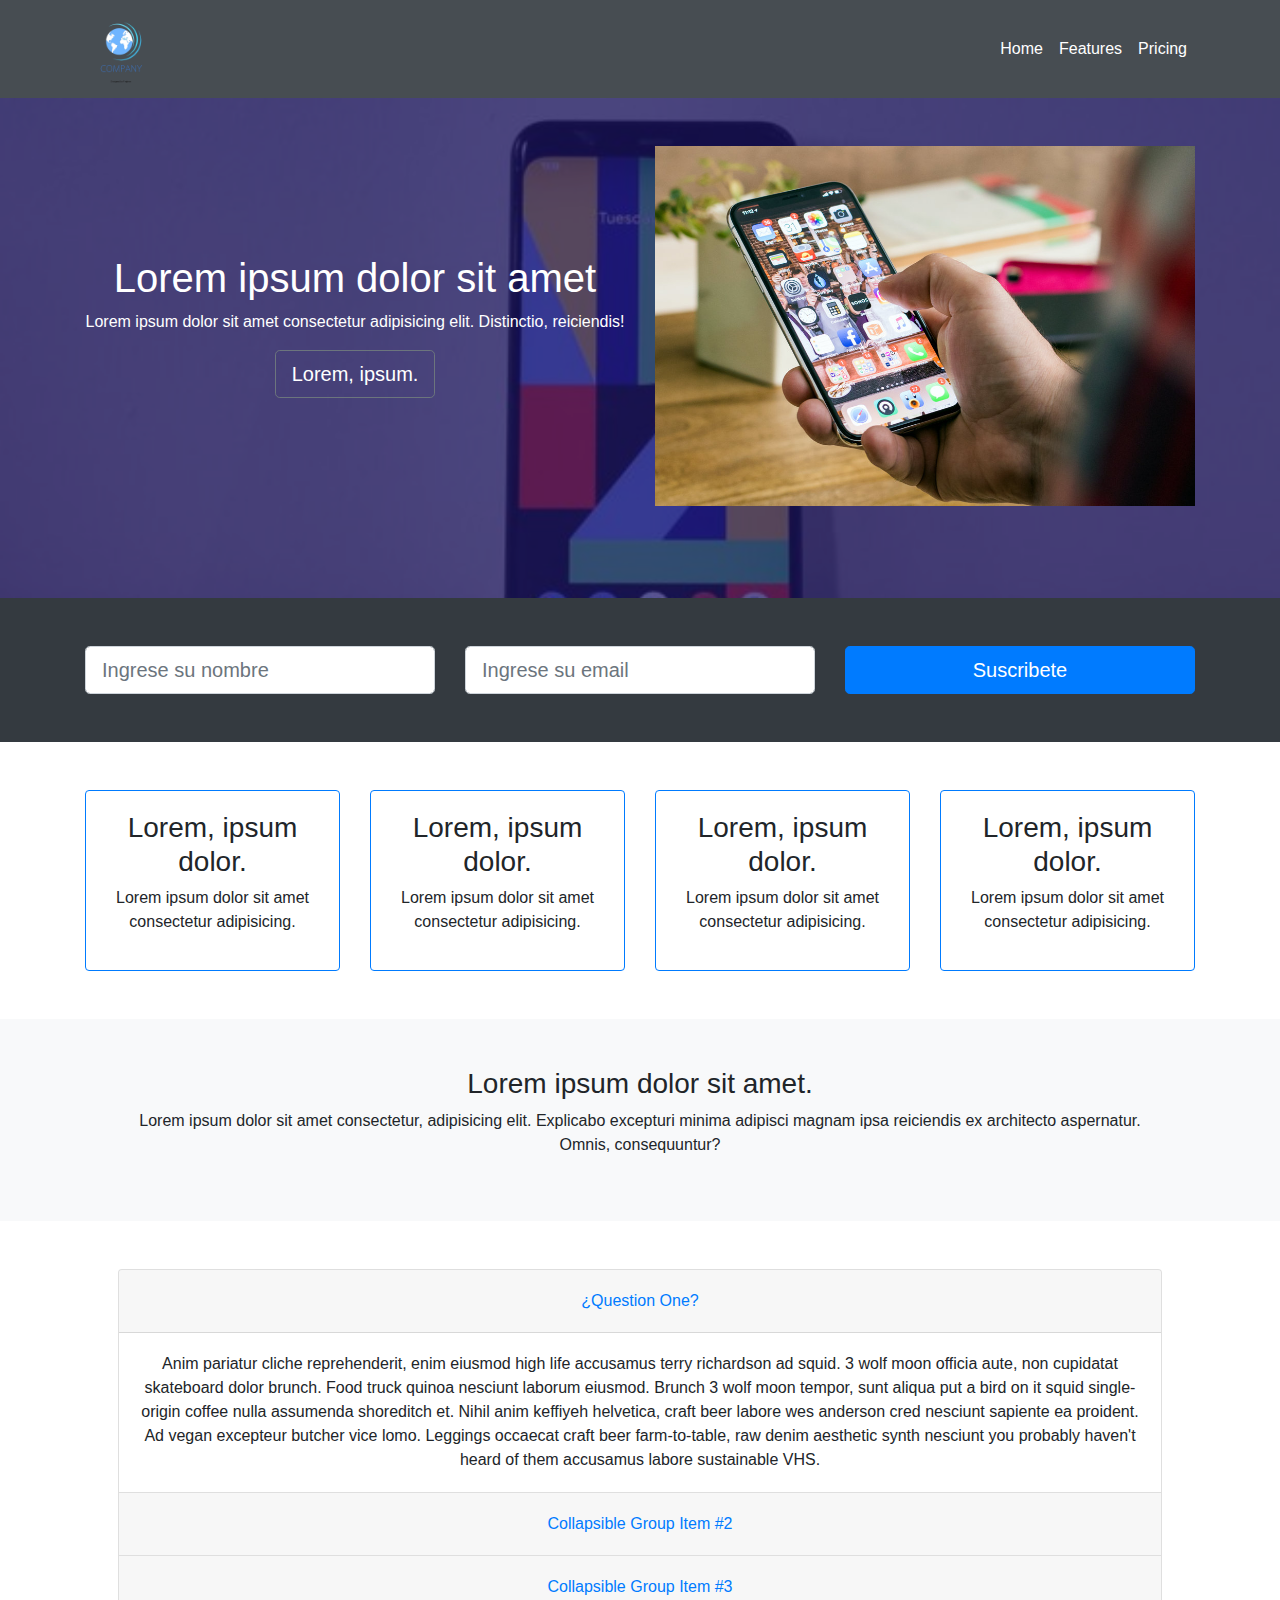
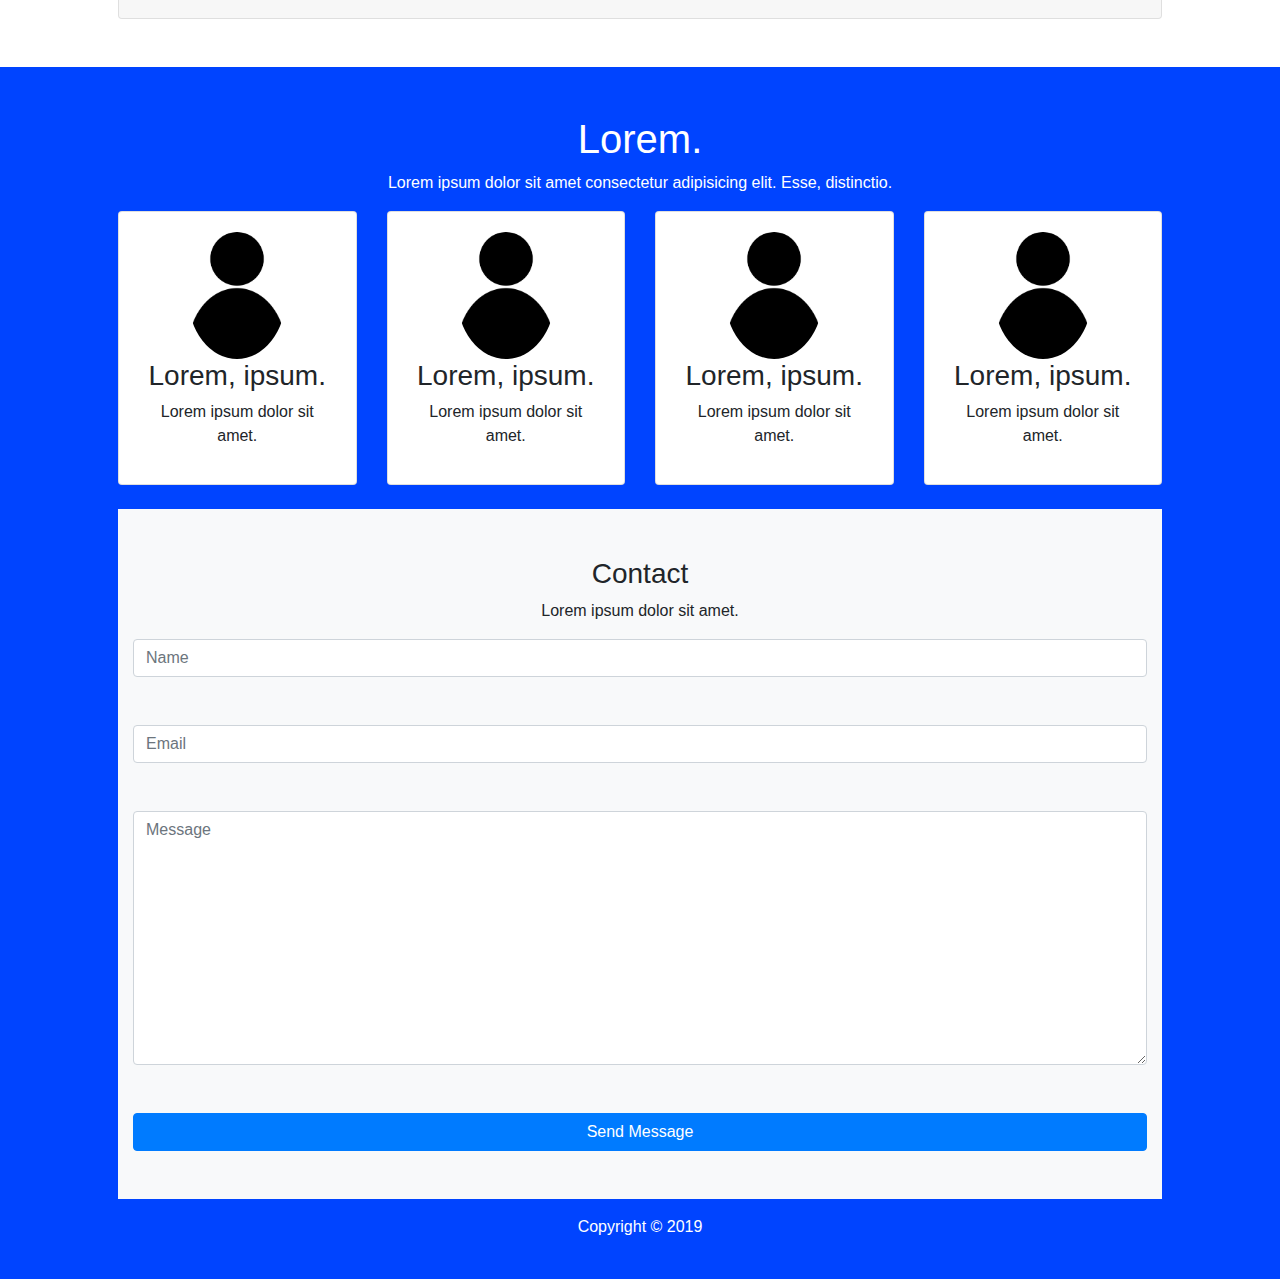
<file: Pagina 3/src/index2.html>
<!DOCTYPE html>
<html lang="es">

<head>
  <meta charset="UTF-8">
  <meta name="viewport" content="width=device-width, initial-scale=1.0">
  <meta http-equiv="X-UA-Compatible" content="ie=edge">
  <title>Pagina 2</title>
  <!-- Bootstrap -->
  <link rel="stylesheet" href="https://stackpath.bootstrapcdn.com/bootstrap/4.3.1/css/bootstrap.min.css"
    integrity="sha384-ggOyR0iXCbMQv3Xipma34MD+dH/1fQ784/j6cY/iJTQUOhcWr7x9JvoRxT2MZw1T" crossorigin="anonymous">
  <link rel="stylesheet" href="main.css">
</head>

<body>
  <!-- Navbar -->
  <nav class="navbar navbar-expand-lg navbar-dark bg-dark">
    <div class="container">
      <a class="navbar-brand" href="/">
        <img src="../img/logo.png" alt="" style="width: 20%;">
      </a>
      <button class="navbar-toggler" type="button" data-toggle="collapse" data-target="#navbarNav"
        aria-controls="navbarNav" aria-expanded="false" aria-label="Toggle navigation">
        <span class="navbar-toggler-icon"></span>
      </button>
      <div class="collapse navbar-collapse" id="navbarNav">
        <ul class="navbar-nav ml-auto">
          <li class="nav-item active">
            <a class="nav-link" href="#">Home</a>
          </li>
          <li class="nav-item">
            <a class="nav-link" href="#">Features</a>
          </li>
          <li class="nav-item">
            <a class="nav-link" href="#">Pricing</a>
          </li>

        </ul>
      </div>
    </div>
  </nav>

  <!-- Cabecera -->
  <header class="main-header">
    <div class="background-overlay text-white py-5">
      <div class="container">
        <div class="row">
          <div class="col-md-6 text-center justify-content-center align-self-center">
            <h1>Lorem ipsum dolor sit amet</h1>
            <p>Lorem ipsum dolor sit amet consectetur adipisicing elit. Distinctio, reiciendis!</p>
            <a href="#" class="btn btn-outline-secondary btn-lg text-white">Lorem, ipsum.</a>
          </div>

          <div class="col-md-6">
            <img src="../img/img2.jpg" alt="" class="img-fluid d-none d-sm-block">
          </div>
        </div>
      </div>

    </div>
  </header>

  <section class="bg-dark text-white py-5">
    <div class="container">
      <div class="row">
        <div class="col-md-4">
          <input type="text" class="form-control form-control-lg" placeholder="Ingrese su nombre">
        </div>
        <div class="col-md-4">
          <input type="email" class="form-control form-control-lg" placeholder="Ingrese su email">
        </div>
        <div class="col-md-4">
          <button class="btn btn-primary btn-lg btn-block">
            Suscribete
          </button>
        </div>
      </div>

    </div>
  </section>

  <section class="py-5">
    <div class="container">
      <div class="row">
        <div class="col-md-3">
          <div class="card text-center border-primary">
            <div class="card-body">
              <h3>Lorem, ipsum dolor.</h3>
              <p>Lorem ipsum dolor sit amet consectetur adipisicing.</p>
            </div>
          </div>

        </div>
        <div class="col-md-3">
          <div class="card text-center border-primary">
            <div class="card-body">
              <h3>Lorem, ipsum dolor.</h3>
              <p>Lorem ipsum dolor sit amet consectetur adipisicing.</p>
            </div>
          </div>
        </div>
        <div class="col-md-3">
          <div class="card text-center border-primary">
            <div class="card-body">
              <h3>Lorem, ipsum dolor.</h3>
              <p>Lorem ipsum dolor sit amet consectetur adipisicing.</p>
            </div>
          </div>
        </div>
        <div class="col-md-3">
          <div class="card text-center border-primary">
            <div class="card-body">
              <h3>Lorem, ipsum dolor.</h3>
              <p>Lorem ipsum dolor sit amet consectetur adipisicing.</p>
            </div>
          </div>
        </div>
      </div>
    </div>
  </section>

  <section class="bg-light text-center">
    <div class="container">
      <div class="row">
        <div class="m-5">
          <h3>Lorem ipsum dolor sit amet.</h3>
          <p>Lorem ipsum dolor sit amet consectetur, adipisicing elit. Explicabo excepturi minima adipisci magnam ipsa
            reiciendis ex architecto aspernatur. Omnis, consequuntur?</p>

        </div>
      </div>
    </div>
  </section>

  <section class="container text-center p-5">
    <div class="row">
      <div class="col-md">
        <div class="accordion" id="accordionExample">
          <div class="card">
            <div class="card-header" id="headingOne">
              <h5 class="mb-0">
                <button class="btn btn-link" type="button" data-toggle="collapse" data-target="#collapseOne"
                  aria-expanded="true" aria-controls="collapseOne">
                  ¿Question One?
                </button>
              </h5>
            </div>

            <div id="collapseOne" class="collapse show" aria-labelledby="headingOne" data-parent="#accordionExample">
              <div class="card-body">
                Anim pariatur cliche reprehenderit, enim eiusmod high life accusamus terry richardson ad squid. 3 wolf
                moon officia aute, non cupidatat skateboard dolor brunch. Food truck quinoa nesciunt laborum eiusmod.
                Brunch 3 wolf moon tempor, sunt aliqua put a bird on it squid single-origin coffee nulla assumenda
                shoreditch et. Nihil anim keffiyeh helvetica, craft beer labore wes anderson cred nesciunt sapiente ea
                proident. Ad vegan excepteur butcher vice lomo. Leggings occaecat craft beer farm-to-table, raw denim
                aesthetic synth nesciunt you probably haven't heard of them accusamus labore sustainable VHS.
              </div>
            </div>
          </div>
          <div class="card">
            <div class="card-header" id="headingTwo">
              <h5 class="mb-0">
                <button class="btn btn-link collapsed" type="button" data-toggle="collapse" data-target="#collapseTwo"
                  aria-expanded="false" aria-controls="collapseTwo">
                  Collapsible Group Item #2
                </button>
              </h5>
            </div>
            <div id="collapseTwo" class="collapse" aria-labelledby="headingTwo" data-parent="#accordionExample">
              <div class="card-body">
                Anim pariatur cliche reprehenderit, enim eiusmod high life accusamus terry richardson ad squid. 3 wolf
                moon officia aute, non cupidatat skateboard dolor brunch. Food truck quinoa nesciunt laborum eiusmod.
                Brunch 3 wolf moon tempor, sunt aliqua put a bird on it squid single-origin coffee nulla assumenda
                shoreditch et. Nihil anim keffiyeh helvetica, craft beer labore wes anderson cred nesciunt sapiente ea
                proident. Ad vegan excepteur butcher vice lomo. Leggings occaecat craft beer farm-to-table, raw denim
                aesthetic synth nesciunt you probably haven't heard of them accusamus labore sustainable VHS.
              </div>
            </div>
          </div>
          <div class="card">
            <div class="card-header" id="headingThree">
              <h5 class="mb-0">
                <button class="btn btn-link collapsed" type="button" data-toggle="collapse" data-target="#collapseThree"
                  aria-expanded="false" aria-controls="collapseThree">
                  Collapsible Group Item #3
                </button>
              </h5>
            </div>
            <div id="collapseThree" class="collapse" aria-labelledby="headingThree" data-parent="#accordionExample">
              <div class="card-body">
                Anim pariatur cliche reprehenderit, enim eiusmod high life accusamus terry richardson ad squid. 3 wolf
                moon officia aute, non cupidatat skateboard dolor brunch. Food truck quinoa nesciunt laborum eiusmod.
                Brunch 3 wolf moon tempor, sunt aliqua put a bird on it squid single-origin coffee nulla assumenda
                shoreditch et. Nihil anim keffiyeh helvetica, craft beer labore wes anderson cred nesciunt sapiente ea
                proident. Ad vegan excepteur butcher vice lomo. Leggings occaecat craft beer farm-to-table, raw denim
                aesthetic synth nesciunt you probably haven't heard of them accusamus labore sustainable VHS.
              </div>
            </div>
          </div>
        </div>
      </div>
    </div>
  </section>

  <section class="team text-center">
    <div class="container p-5">
      <h1 class="text-white">
        Lorem.
      </h1>
      <p class="text-white">Lorem ipsum dolor sit amet consectetur adipisicing elit. Esse, distinctio.</p>
      <div class="row">
        <div class="col-lg-3">
          <div class="card">
            <div class="card-body">
              <img src="../img/person.png" class="img-fluid rounded-circle w-50" alt="">
              <h3>Lorem, ipsum.</h3>
              <p>Lorem ipsum dolor sit amet.</p>
            </div>
          </div>
        </div>
        <div class="col-lg-3">
          <div class="card">
            <div class="card-body">
              <img src="../img/person.png" class="img-fluid rounded-circle w-50" alt="">
              <h3>Lorem, ipsum.</h3>
              <p>Lorem ipsum dolor sit amet.</p>
            </div>
          </div>
        </div>
        <div class="col-lg-3">
          <div class="card">
            <div class="card-body">
              <img src="../img/person.png" class="img-fluid rounded-circle w-50" alt="">
              <h3>Lorem, ipsum.</h3>
              <p>Lorem ipsum dolor sit amet.</p>
            </div>
          </div>
        </div>
        <div class="col-lg-3">
          <div class="card">
            <div class="card-body">
              <img src="../img/person.png" class="img-fluid rounded-circle w-50" alt="">
              <h3>Lorem, ipsum.</h3>
              <p>Lorem ipsum dolor sit amet.</p>
            </div>
          </div>
        </div>
      </div>
      <br>

      <section class="bg-light py-5">
        <div class="container">
          <div class="row">
            <div class="col-lg" >
              <h3>Contact</h3>
              <p>Lorem ipsum dolor sit amet.</p>
              <form action="">
                <div class="input-group mb-5">
                  <input type="text" class="form-control" placeholder="Name">
                </div>
                <div class="input-group mb-5">
                  <input type="email" class="form-control" placeholder="Email">
                </div>
                <div class="input-group mb-5">
                  <textarea name="" id="" cols="30" rows="10" placeholder="Message" class="form-control"></textarea>
                </div>
                <button class="btn btn-primary btn-block">
                  Send Message
                </button>

              </form>
            </div>
          </div>
        </div>
      </section>

      <footer class="container p-3 text-center text-white">
        <p>Copyright &copy; 2019</p>

      </footer>

    </div>
    </div>

  </section>










  <!-- Bootstrap JS -->
  <script src="https://code.jquery.com/jquery-3.3.1.slim.min.js"
    integrity="sha384-q8i/X+965DzO0rT7abK41JStQIAqVgRVzpbzo5smXKp4YfRvH+8abtTE1Pi6jizo"
    crossorigin="anonymous"></script>
  <script src="https://cdnjs.cloudflare.com/ajax/libs/popper.js/1.14.7/umd/popper.min.js"
    integrity="sha384-UO2eT0CpHqdSJQ6hJty5KVphtPhzWj9WO1clHTMGa3JDZwrnQq4sF86dIHNDz0W1"
    crossorigin="anonymous"></script>
  <script src="https://stackpath.bootstrapcdn.com/bootstrap/4.3.1/js/bootstrap.min.js"
    integrity="sha384-JjSmVgyd0p3pXB1rRibZUAYoIIy6OrQ6VrjIEaFf/nJGzIxFDsf4x0xIM+B07jRM"
    crossorigin="anonymous"></script>
</body>

</html>
</file>
<file: Pagina 3/src/main.css>
.navbar{
    box-shadow: 2px 2px 5px #000;
    opacity: .9;
}

.navbar .nav-item .nav-link{
    color: white;
}

.main-header{
    background: url(../img/fondo.jpg);
    background-size: cover;
    min-height: 500px;
    position: relative;
}

.background-overlay{
    position: absolute;
    background-color:rgba(27, 20, 100, 0.705) ;
    top: 0;
    left: 0;
    width: 100%;
    height: 100%;
}

.team, footer{
    background-color: rgb(0, 68, 255);
    
}

footer{
    height: 5px;
}
</file>
